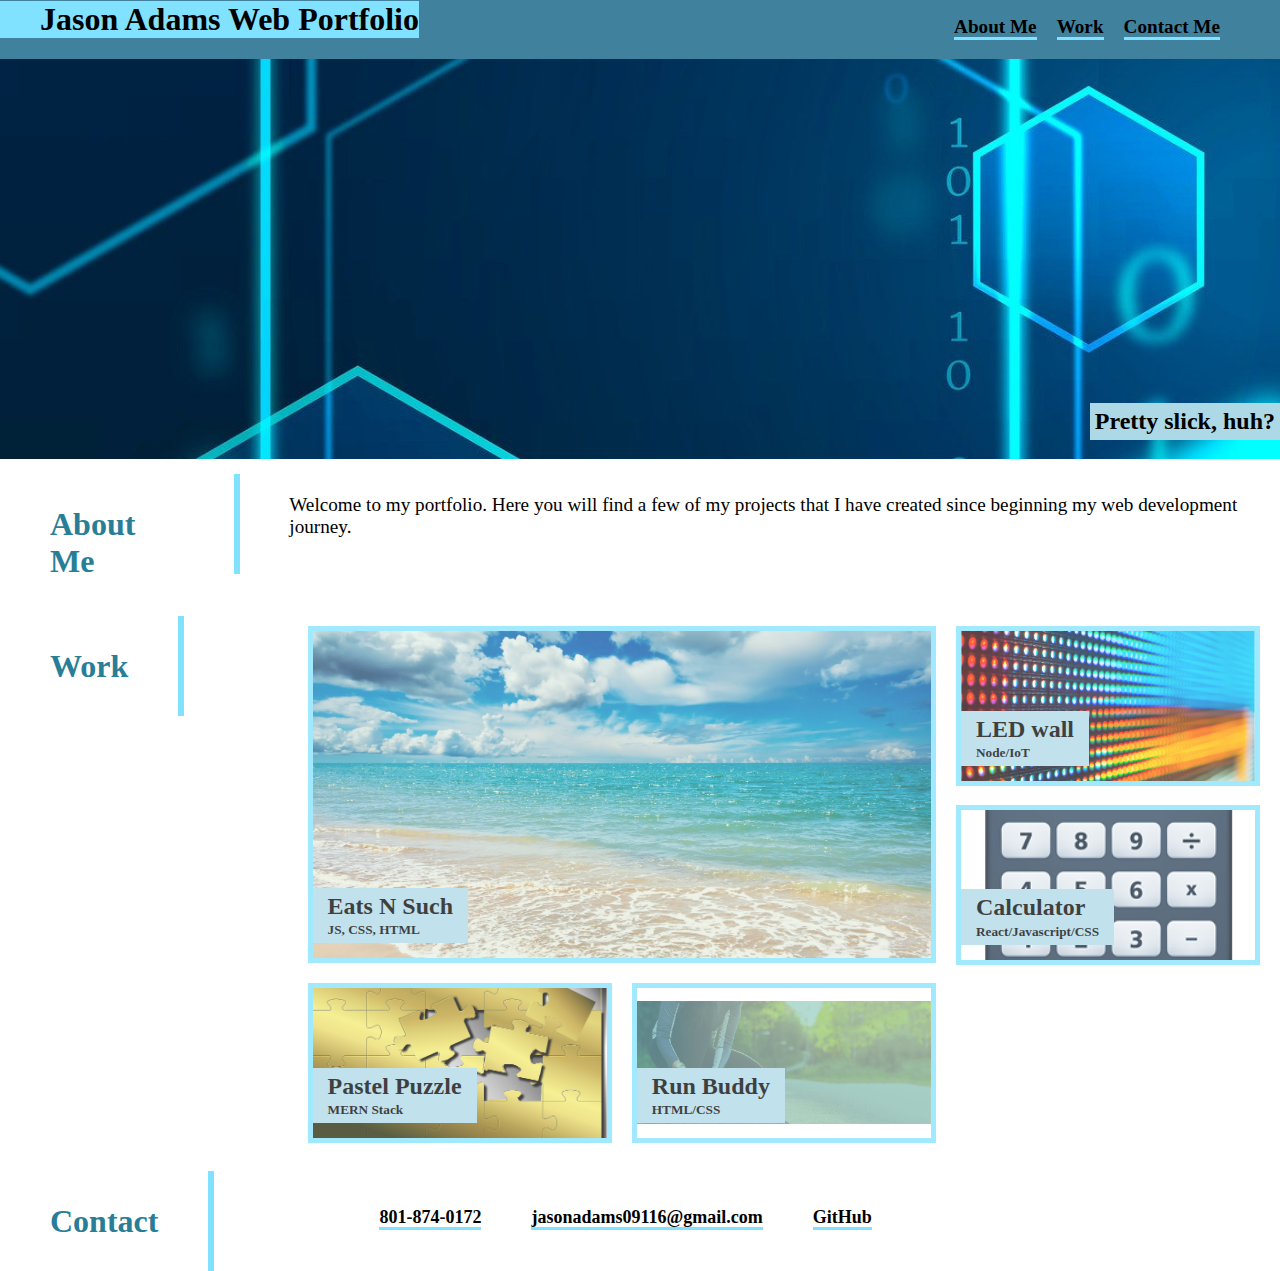
<file: index.html>
<!DOCTYPE html>
<html lang="en">
<head>
    <link rel="stylesheet" href="style.css">
    <meta charset="UTF-8">
    <meta name="viewport" content="width=device-width, initial-scale=1.0">
    <title>Professional Portfolio</title>
</head>
<body>
    <header id="header"> 
        <h1> Jason Adams Web Portfolio </h1>
            <nav id="nav-bar"> 
                <ul>
                    <li><a href="#about-me">About Me</a></li> 
                    <li><a href="#work">Work</a></li>
                    <li><a href="#contact-me">Contact Me</a></li>
                </ul>
            </nav>   
    </header>
    <figure class="header-img">
        <h2>Pretty slick, huh?</h2>
    </figure>
    <section>  
        <div class="section">   
            <h1 id="about-me">About Me</h1>
            <div class="vert-line"></div>
            <p>Welcome to my portfolio. Here you will find a few of my projects that I have created since beginning my web development journey.</p>
        </div>     
    </section>
    <section class="section">
        <h1 id="work">Work</h1>
        <div class="vert-line"></div>
        <div class="grid-container">
            <div class= "grid-item item-1">
                <div class= "work-text">
                    <a href="https://msteele77.github.io/Eats-n-such/"><h2>Eats N Such</h2></a>
                    <h5>JS, CSS, HTML</h5>
                </div>
            </div>
            <div class="grid-item item-2">
                <div class= "work-text">
                    <a href="empty-page.html"><h2>LED wall</h2></a>
                    <h5>Node/IoT</h5>
                </div>
            </div>
            <div class="grid-item item-3">
                <div class= "work-text">
                    <a href="empty-page.html"><h2>Calculator</h2></a>
                    <h5>React/Javascript/CSS</h5>
                </div>
            </div>
            <div class="grid-item item-4">
                <div class= "work-text">
                    <a href="empty-page.html"><h2>Pastel Puzzle</h2></a>
                    <h5>MERN Stack</h5>
                </div>
            </div>
            <div class="grid-item item-5">
                <div class= "work-text">
                    <a href="https://jasonadams0916.github.io/run-buddy/"><h2>Run Buddy</h2></a>
                    <h5>HTML/CSS</h5>
                </div>
            </div>
        </div>    
    </section>
    <section>
    <div class="section">
        <h1 id="contact-me">Contact</h1>
        <div class="vert-line"></div>
        <ul>
            <li><a href="phone">801-874-0172</a></li>
            <li><a href="email">jasonadams09116@gmail.com</a></li>
            <li><a href="github">GitHub</a></li>
        </ul>
    </div>
    </section>
</body>
</html>
</file>
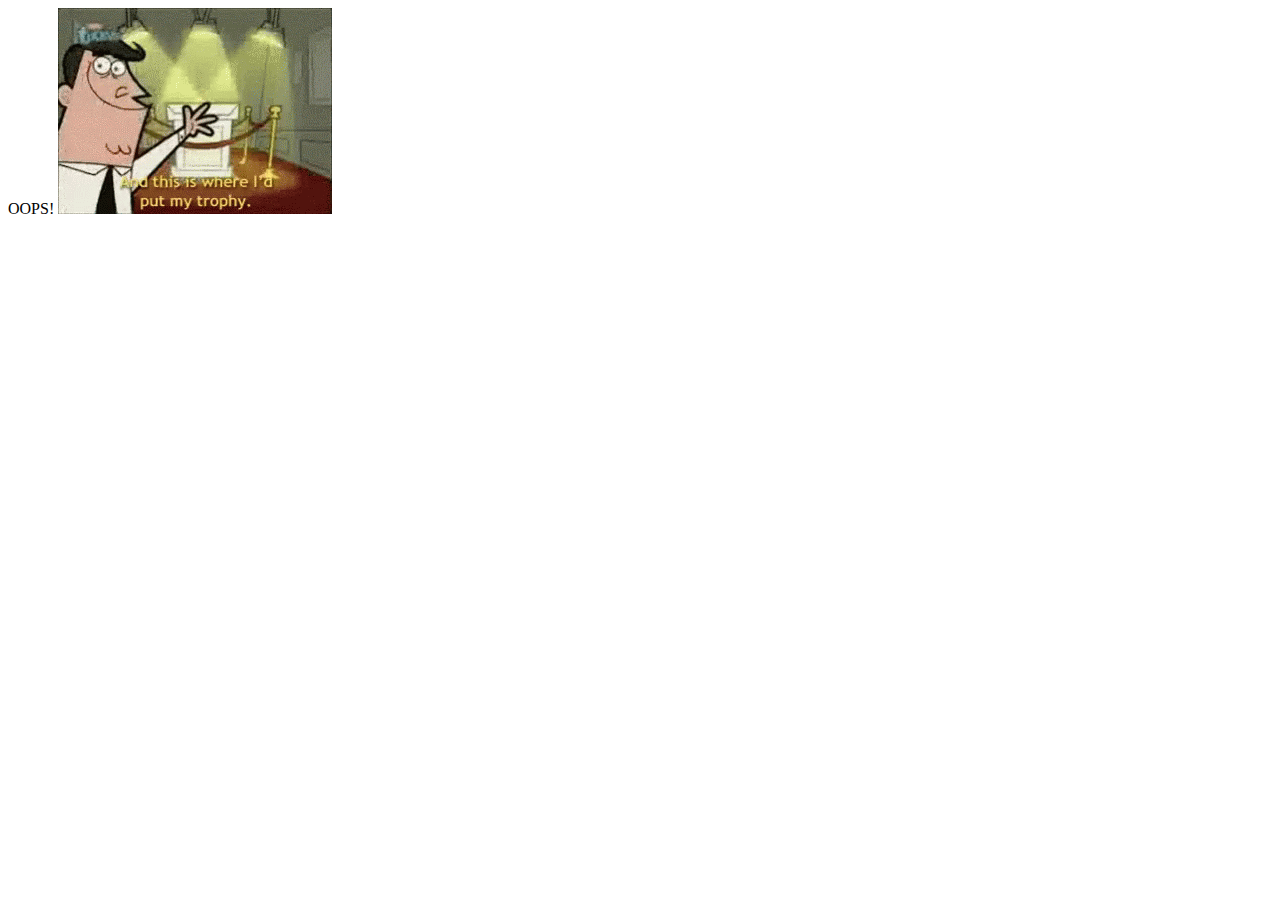
<file: empty-page.html>
<!DOCTYPE html>
<html lang="en">
<head>
    <meta charset="UTF-8">
    <meta name="viewport" content="width=device-width, initial-scale=1.0">
    <title>OOPS!</title>
</head>
<body>
    OOPS!

    <img src="images/if-i-had-one.gif" alt="If I had One Gif">
</body>
</html>
</file>
<file: style.css>
.vert-line {
  border-left: 6px solid  rgb(129, 226, 255);;
  height: 100px;
  margin-left: 50px;
  display: flex;
  justify-content: flex-start;
  width: 50px;
}

header {
    display: flex;
    background-color: rgb(64, 130, 158);
    justify-content: space-between;
    align-content: stretch;
    
}
/* li Parent */
#nav-bar ul {
    display: flex;
    margin-right: 50px;
}
/* Link Texts */
#nav-bar li {
    font-size: larger;
    margin-left: 10px;
    margin-right: 10px;
    list-style-type:none;
    color:  rgb(129, 226, 255);;
    font-weight: bolder;
}

#header h1{
    background-color: rgb(129, 226, 255);
    margin-top: 1px;
    padding-left: 40px;
}

a:link, a:visited {
    color: rgb(129, 226, 255);;
    border-bottom: 3px solid rgb(129, 226, 255);;
    text-decoration: none;

}

img {
    max-width: 100%;
    height: auto;
  }

body {
    padding: 0;
    margin: 0%;
}

#image-text {
    position: absolute;
  bottom: 8px;
  right: 16px;
}

h2 {
    background-color: lightblue;
}

.header-img {
    background-image:url('images/bce40f6ad00ff41a8de0db8a21af0d19.jpg');
    background-size: 100%;
    background-position: center;
    background-repeat:no-repeat;
    width: 100%;
    height: 400px;
    margin: 0px;
    padding: 0px;
    display: flex;
    justify-content: flex-end;
    align-items: flex-end;
}

.header-img h2 {
    background-color: lightblue;
    padding: 5px;
}

/* About me/Work/Contact Me Headers */

.section h1 {
    margin-left: 50px;
    color:  rgb(41, 126, 151);
    padding-top: 10px;
    display: flex;
    justify-self: right;
}

section {
    margin-top: 15px;
}

section p {
    display: flex;
    justify-content: flex-start;
    font-size: larger;
}

.section ul {
    display: flex;
    margin-left: 50px;
}

/* Contact items list */
.section li {
    font-size: large;
    margin-left: 25px;
    margin-right: 25px;
    list-style-type:none;
    color:  rgb(41, 126, 151);
    margin-top: 20px;
}

.grid-container {
    display: grid;
    grid-template-columns: 33% 33% 33%;
    grid-template-rows: 33% 33% 33%;
    /* background-image: url(); */
    width: 100%;
    margin-left: 75px;
}

.grid-item {
    border: 5px solid  rgb(129, 226, 255);;
    justify-content: stretch;
    margin: 10px;
    display: flex;
    align-items: flex-end;
    justify-content: flex-start;
    min-height: 150px;
    background-size: 100%;
    background-position: center;
    background-repeat:no-repeat;
    opacity: 0.75;
}

.grid-item:hover {
    opacity: 100%;
}

.item-1 {
    grid-column-start: 1;
    grid-column-end: 3;
    grid-row-start: 1;
    grid-row-end: 3;
    background-image: url("images/Beach.jpg");
}

.item-2 {
    background-image: url("images/LED-Wall-Benefits.png");
    
}

.item-3 {
    background-image: url("images/calculator.png");
}

.item-4 {
    background-image: url("images/Puzzle.png");
}

.item-5 {
    background-image: url("images/hero-bg.jpg");

}

.work-text {
    background-color: lightblue;
    margin-top: 30px;
    margin-bottom: 15px;
    padding: 0 15px;
    opacity: 1.0;
}

.work-text h2 {
    font-weight: bold;
    margin-bottom: -20px;
    margin-top: 5px;
    color: black;
}

a:link, a:visited{
    font-weight: bold;
    margin-bottom: -20px;
    margin-top: 5px;
    color: black;
}
.work-text h5 {
    margin-bottom: 5px;
}

a:link {
    color: black;
}
.section {
    display: flex;
    flex-direction: row;
}

@media screen and (max-width: 908px) {
    .grid-item {
        justify-content: stretch;
        margin: 10px;
        display: flex;
        align-items: flex-end;
        justify-content: flex-start;
        min-height: 150px;
        background-size: 100%;
        background-position: center;
        background-repeat:no-repeat;
    }
}
</file>
